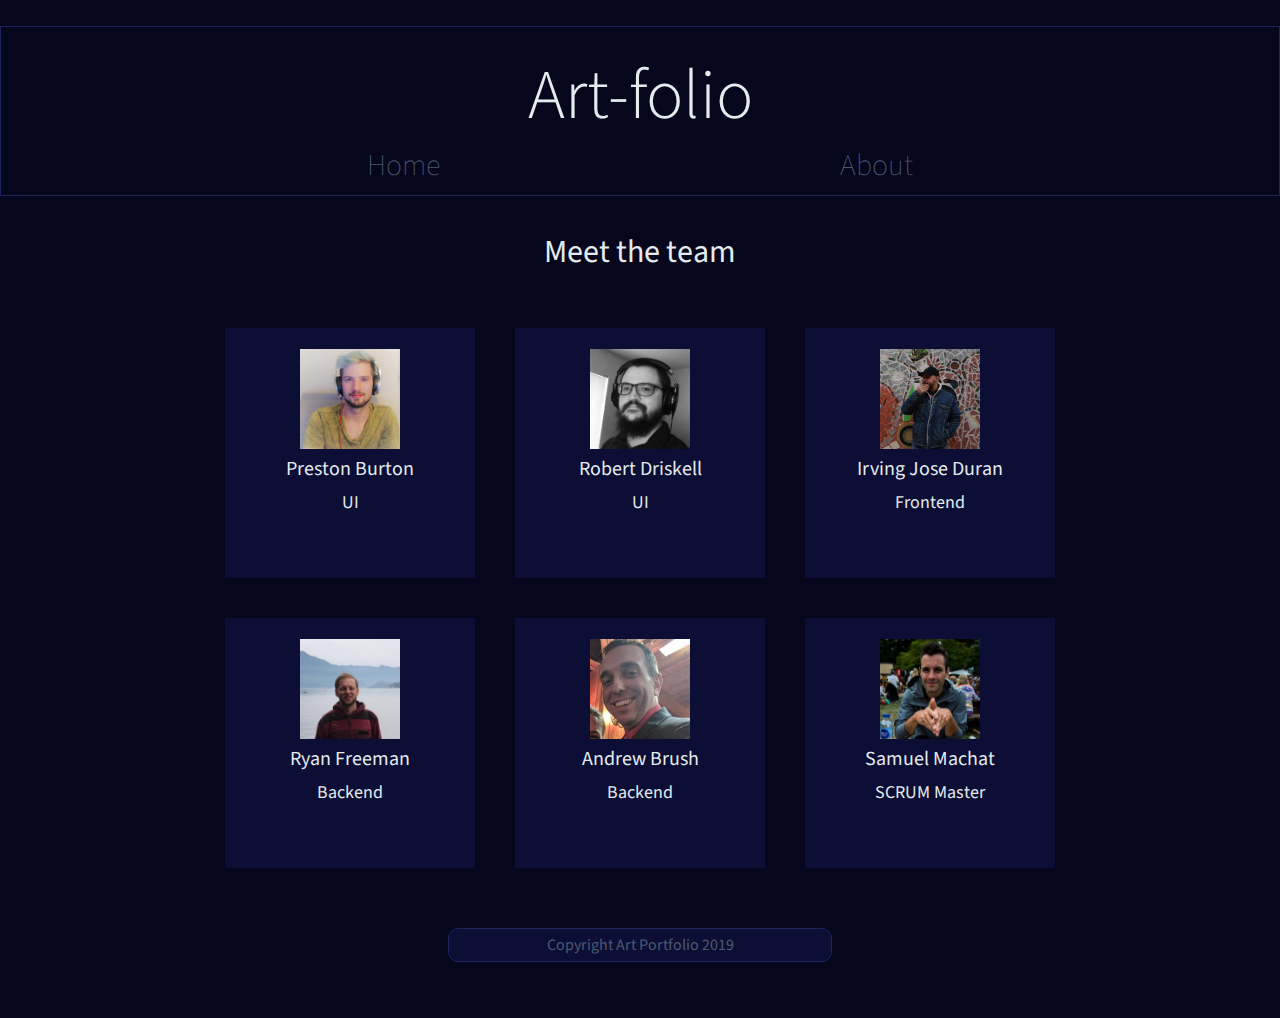
<file: about.html>
<!DOCTYPE html>
<html lang="en">
  <head>
    <meta charset="utf-8" />

    <meta name="viewport" content="width=device-width, initial-scale=1.0" />

    <title>About Art-folio</title>

    <!-- <link href="" rel="stylesheet"> -->
    <link rel="stylesheet" href="css/index.css" />
    <link
      href="https://fonts.googleapis.com/css?family=Source+Sans+Pro:200,300,400"
      rel="stylesheet"
    />
    <link
      rel="stylesheet"
      href="https://use.fontawesome.com/releases/v5.8.1/css/all.css"
      integrity="sha384-50oBUHEmvpQ+1lW4y57PTFmhCaXp0ML5d60M1M7uH2+nqUivzIebhndOJK28anvf"
      crossorigin="anonymous"
    />
    <script src="js/index.js"></script>
  </head>

  <body>
      <svg id="fader"></svg>
      <script>
          fadeInPage();
      </script>
    <div class="navbar">
      <h1>Art-folio</h1>
      <nav>
        <a href="index.html">Home</a>
        <a href="about.html">About</a>
        <!-- <a href="news.html">News</a>
        <a href="contact.html">Contact</a> -->
      </nav>
    </div>
    <!--end navbar-->

    <div class="aboutContent">
      <h2>Meet the team</h2>
      <div class="teamMembers">
        <div class="teamMember" id="tm1">
          <img class="teamPic" src="images/Preston-Burton.jpg" alt="" />
          <h3 class='name'>Preston Burton</h3>
          <h2 class ="role">UI</h2>
          <a href="https://github.com/Oliver-Strange"><i class="fab fa-github"></i></a>
        </div>
        <div class="teamMember" id="tm2">
          <img class="teamPic" src="images/Robert-Driskell.png" alt="" />
          <h3 class='name'>Robert Driskell</h3>
          <h2 class ="role">UI</h2>
          <a href="https://github.com/BobbyAD"><i class="fab fa-github"></i></a>
        </div>
        <div class="teamMember" id="tm4">
          <img class="teamPic" src="images/Irving-Jose-Druan.jpg" alt="" />
          <h3 class='name'>Irving Jose Duran</h3>
          <h2 class ="role">Frontend</h2>
          <a href="https://github.com/fixmylifedesigns"><i class="fab fa-github"></i></a>
        </div>
        <div class="teamMember" id="tm3">
          <img class="teamPic" src="images/Ryan-Freeman.jpg" alt="" />
          <h3 class='name'>Ryan Freeman</h3>
          <h2 class ="role">Backend</h2>
          <a href="https://github.com/RyanNFreeman"><i class="fab fa-github"></i></a>
        </div>
        <div class="teamMember" id="tm5">
          <img class="teamPic" src="images/Andrew-Brush.jpg" alt="" />
          <h3 class='name'>Andrew Brush</h3>
          <h2 class ="role">Backend</h2>
          <a href="https://github.com/ajb85"><i class="fab fa-github"></i></a>
        </div>
        <div class="teamMember" id="tm6">
          <img class="teamPic" src="images/Samuel-Machat.jpg" alt="" />
          <h3 class='name'>Samuel Machat</h3>
          <h2 class ="role">SCRUM Master</h2>
          <a href="https://github.com/axolotl"><i class="fab fa-github"></i></a>
        </div>
      </div>
      <!-- end teamMembers -->

    </div>
    <!-- end about-content -->

    <footer>
      <p>Copyright Art Portfolio 2019</p>
    </footer>
    
  </body>
</html>
</file>
<file: css/index.css>
/* http://meyerweb.com/eric/tools/css/reset/ 
   v2.0 | 20110126
   License: none (public domain)
*/
html,
body,
div,
span,
applet,
object,
iframe,
h1,
h2,
h3,
h4,
h5,
h6,
p,
blockquote,
pre,
a,
abbr,
acronym,
address,
big,
cite,
code,
del,
dfn,
em,
img,
ins,
kbd,
q,
s,
samp,
small,
strike,
strong,
sub,
sup,
tt,
var,
b,
u,
i,
center,
dl,
dt,
dd,
ol,
ul,
li,
fieldset,
form,
label,
legend,
table,
caption,
tbody,
tfoot,
thead,
tr,
th,
td,
article,
aside,
canvas,
details,
embed,
figure,
figcaption,
footer,
header,
hgroup,
menu,
nav,
output,
ruby,
section,
summary,
time,
mark,
audio,
video {
  margin: 0;
  padding: 0;
  border: 0;
  font-size: 100%;
  font: inherit;
  vertical-align: baseline;
}
/* HTML5 display-role reset for older browsers */
article,
aside,
details,
figcaption,
figure,
footer,
header,
hgroup,
menu,
nav,
section {
  display: block;
}
body {
  line-height: 1;
}
ol,
ul {
  list-style: none;
}
blockquote,
q {
  quotes: none;
}
blockquote:before,
blockquote:after,
q:before,
q:after {
  content: "";
  content: none;
}
table {
  border-collapse: collapse;
  border-spacing: 0;
}
* {
  box-sizing: border-box;
}
html {
  font-size: 62.5%;
}
html,
body {
  font-family: "Source Sans Pro", sans-serif;
  color: #4c5a72;
  background-color: #06061c;
  padding: 1% 0;
}
h1,
h2,
h3,
h4,
h5 {
  font-family: "Source Sans Pro", sans-serif;
  color: #e3ebed;
}
h2 {
  font-size: 3.2rem;
}
h3 {
  font-size: 2.8rem;
}
p {
  font-size: 1.6rem;
  line-height: 1.4;
}
.homeContainer {
  max-width: 1400px;
  width: 100%;
  margin: 0 auto;
  background-color: #06061c;
}
@media (max-width: 800px) {
  .homeContainer {
    max-width: 800px;
  }
}
@media (max-width: 500px) {
  .homeContainer {
    max-width: 500px;
  }
}
.navbar {
  display: flex;
  align-items: center;
  justify-content: center;
  width: 100%;
  height: 170px;
  margin: 0 auto;
  border: 1px solid #1e245e;
  background-color: #06061c;
  flex-direction: column;
}
.navbar h1 {
  font-size: 7rem;
  font-weight: 300;
  margin-top: 40px;
}
@media (max-width: 500px) {
  .navbar h1 {
    font-size: 5rem;
    margin-top: 10px;
    font-weight: 400;
  }
}
.navbar nav {
  display: flex;
  align-items: center;
  justify-content: center;
  font-size: 3rem;
  font-weight: 200;
  margin: 10px auto;
  width: 100%;
  flex-direction: row;
}
.navbar nav a {
  margin: 10px 200px;
  text-decoration: none;
  color: #4c5a72;
}
.navbar nav a:hover {
  background-color: #06061c;
  color: #e3ebed;
  border-radius: 10px;
}
@media (max-width: 1000px) {
  .navbar nav a {
    margin: 10px 50px;
  }
}
@media (max-width: 800px) {
  .navbar nav a {
    margin: 10px 50px;
  }
}
@media (max-width: 500px) {
  .navbar nav a {
    margin: 10px 20px;
  }
}
@media (max-width: 500px) {
  .navbar nav {
    font-size: 2rem;
    font-weight: 300;
  }
}
@media (max-width: 500px) {
  .navbar {
    height: 110px;
    border-radius: 0;
    width: 100%;
  }
}
footer {
  color: #4c5a72;
  background: #0c0e35;
  padding: 5px 0;
  margin: 30px auto;
  width: 30%;
  border: 1px double #1e245e;
  border-radius: 10px;
  display: flex;
  justify-content: center;
  align-items: center;
}
@media (max-width: 500px) {
  footer {
    width: 100%;
  }
}
@media (max-width: 800px) {
  footer {
    width: 80%;
  }
}
.gist {
  display: flex;
  align-items: center;
  justify-content: center;
  height: 100px;
  font-weight: 300;
  margin-top: 50px;
}
.gist h2 {
  margin: 10px 60px;
}
@media (max-width: 800px) {
  .gist h2 {
    margin: 10px 20px;
    font-size: 2rem;
  }
}
@media (max-width: 500px) {
  .gist h2 {
    margin: 10px 10px;
    font-size: 1.8rem;
  }
}
@media (max-width: 800px) {
  .gist {
    margin-top: 10px;
    justify-content: space-around;
  }
}
@media (max-width: 500px) {
  .gist {
    margin-top: 10px;
  }
}
@media (max-width: 1000px) {
  header p {
    margin: 10px auto;
  }
}
@media (max-width: 800px) {
  header p {
    margin: 10px auto;
  }
}
@media (max-width: 500px) {
  header p {
    margin: 10px auto;
  }
}
.cta {
  display: flex;
  align-items: center;
  justify-content: center;
  flex-direction: column;
}
.cta button {
  width: 200px;
  height: 100px;
  border-radius: 10px;
  background-color: #0c0e35;
  margin: 30px auto;
  color: #e3ebed;
  font-size: 2rem;
}
.cta button a {
  text-decoration: none;
  color: #e3ebed;
}
#headerInfo {
  font-size: 2.5rem;
  width: 55%;
  margin: 0 auto;
  display: flex;
  align-items: center;
  justify-content: center;
  text-justify: newspaper;
}
@media (max-width: 1000px) {
  #headerInfo {
    width: 80%;
    font-size: 2rem;
    display: flex;
    align-items: center;
    justify-content: center;
  }
}
@media (max-width: 800px) {
  #headerInfo {
    width: 80%;
    font-size: 2rem;
    display: flex;
    align-items: center;
    justify-content: center;
  }
}
@media (max-width: 500px) {
  #headerInfo {
    width: 80%;
    font-size: 2rem;
    display: flex;
    align-items: center;
    justify-content: center;
  }
}
.headerImgs {
  display: flex;
  width: 100%;
  justify-content: space-evenly;
  align-items: center;
  margin: 70px 10px;
}
.headerImgs .headerImg {
  margin: 0 10px;
}
@media (max-width: 1000px) {
  .headerImgs .headerImg {
    transform: scale(0.7);
    justify-content: space-evenly;
  }
}
.headerImgs #headerImg1 {
  height: 300px;
  width: 400px;
}
@media (max-width: 1000px) {
  .headerImgs #headerImg1 {
    width: 350px;
    transform: scale(0.8);
  }
}
@media (max-width: 800px) {
  .headerImgs #headerImg1 {
    transform: scale(0.7);
  }
}
@media (max-width: 500px) {
  .headerImgs #headerImg1 {
    display: none;
  }
}
.headerImgs #headerImg2 {
  height: 400px;
  width: 300px;
}
.headerImgs #headerImg3 {
  height: 300px;
  width: 400px;
}
@media (max-width: 1000px) {
  .headerImgs #headerImg3 {
    width: 350px;
    transform: scale(0.8);
  }
}
@media (max-width: 800px) {
  .headerImgs #headerImg3 {
    transform: scale(0.7);
  }
}
@media (max-width: 500px) {
  .headerImgs #headerImg3 {
    display: none;
  }
}
@media (max-width: 1000px) {
  .headerImgs {
    transform: scale(0.8);
  }
}
@media (max-width: 800px) {
  .headerImgs {
    transform: scale(0.7);
  }
}
@media (max-width: 500px) {
  .headerImgs {
    display: none;
  }
}
.appExample {
  margin: 40px auto;
}
.appExample h2 {
  display: flex;
  justify-content: center;
  margin: 40px auto;
  font-size: 4.5rem;
  font-weight: 300;
}
@media (max-width: 800px) {
  .appExample h2 {
    justify-content: center;
    margin: 10px auto;
  }
}
@media (max-width: 500px) {
  .appExample h2 {
    justify-content: center;
    margin: 10px auto;
  }
}
.appExample .screenShots {
  display: flex;
  align-items: center;
  justify-content: center;
  justify-content: space-around;
}
.appExample .screenShots .appShot {
  border-radius: 30px;
  margin: 15px;
}
@media (max-width: 1000px) {
  .appExample .screenShots .appShot {
    transform: scale(0.7);
  }
}
@media (max-width: 800px) {
  .appExample .screenShots .appShot {
    transform: scale(0.8);
  }
}
@media (max-width: 500px) {
  .appExample .screenShots .appShot {
    transform: scale(0.7);
  }
}
@media (max-width: 1000px) {
  #appShot2 {
    display: none;
  }
}
@media (max-width: 500px) {
  #appShot2 {
    display: none;
  }
}
@media (max-width: 800px) {
  #appShot3 {
    display: none;
  }
}
@media (max-width: 500px) {
  #appShot3 {
    display: none;
  }
}
.appInfo {
  display: flex;
  align-items: center;
  justify-content: center;
}
#appInfo {
  font-size: 2.5rem;
  width: 80%;
}
#fader {
  position: fixed;
  top: 0;
  left: 0;
  width: 100%;
  height: 100%;
  z-index: 999999;
  pointer-events: none;
  background: #06061c;
  animation-duration: 500ms;
  animation-timing-function: ease-in-out;
}
@keyframes fade-out {
  from {
    opacity: 1;
  }
  to {
    opacity: 0;
  }
}
@keyframes fade-in {
  from {
    opacity: 0;
  }
  to {
    opacity: 1;
  }
}
#fader.fade-out {
  opacity: 0;
  animation-name: fade-out;
}
#fader.fade-in {
  opacity: 1;
  animation-name: fade-in;
}
.aboutContent {
  width: 80%;
  margin: 40px auto;
}
.aboutContent h2 {
  display: flex;
  align-items: center;
  justify-content: center;
  margin: 40px auto;
}
.aboutContent .teamMembers {
  display: flex;
  align-items: center;
  justify-content: center;
  flex-wrap: wrap;
}
.aboutContent .teamMembers .teamMember {
  height: 250px;
  width: 250px;
  margin: 20px;
  background-color: #0c0e35;
  display: flex;
  align-items: center;
  justify-content: center;
  flex-direction: column;
}
.aboutContent .teamMembers h3 {
  font-size: 2rem;
  margin: 10px;
}
.aboutContent .teamMembers .role {
  font-size: 1.8rem;
  margin: 5px auto;
}
@media (max-width: 800px) {
  .aboutContent {
    width: 100%;
  }
}
i {
  font-size: 4rem;
  margin: 5px;
}
.teamPic {
  height: 100px;
  width: 100px;
}
#fader {
  position: fixed;
  top: 0;
  left: 0;
  width: 100%;
  height: 100%;
  z-index: 999999;
  pointer-events: none;
  background: #06061c;
  animation-duration: 500ms;
  animation-timing-function: ease-in-out;
}
@keyframes fade-out {
  from {
    opacity: 1;
  }
  to {
    opacity: 0;
  }
}
@keyframes fade-in {
  from {
    opacity: 0;
  }
  to {
    opacity: 1;
  }
}
#fader.fade-out {
  opacity: 0;
  animation-name: fade-out;
}
#fader.fade-in {
  opacity: 1;
  animation-name: fade-in;
}
</file>
